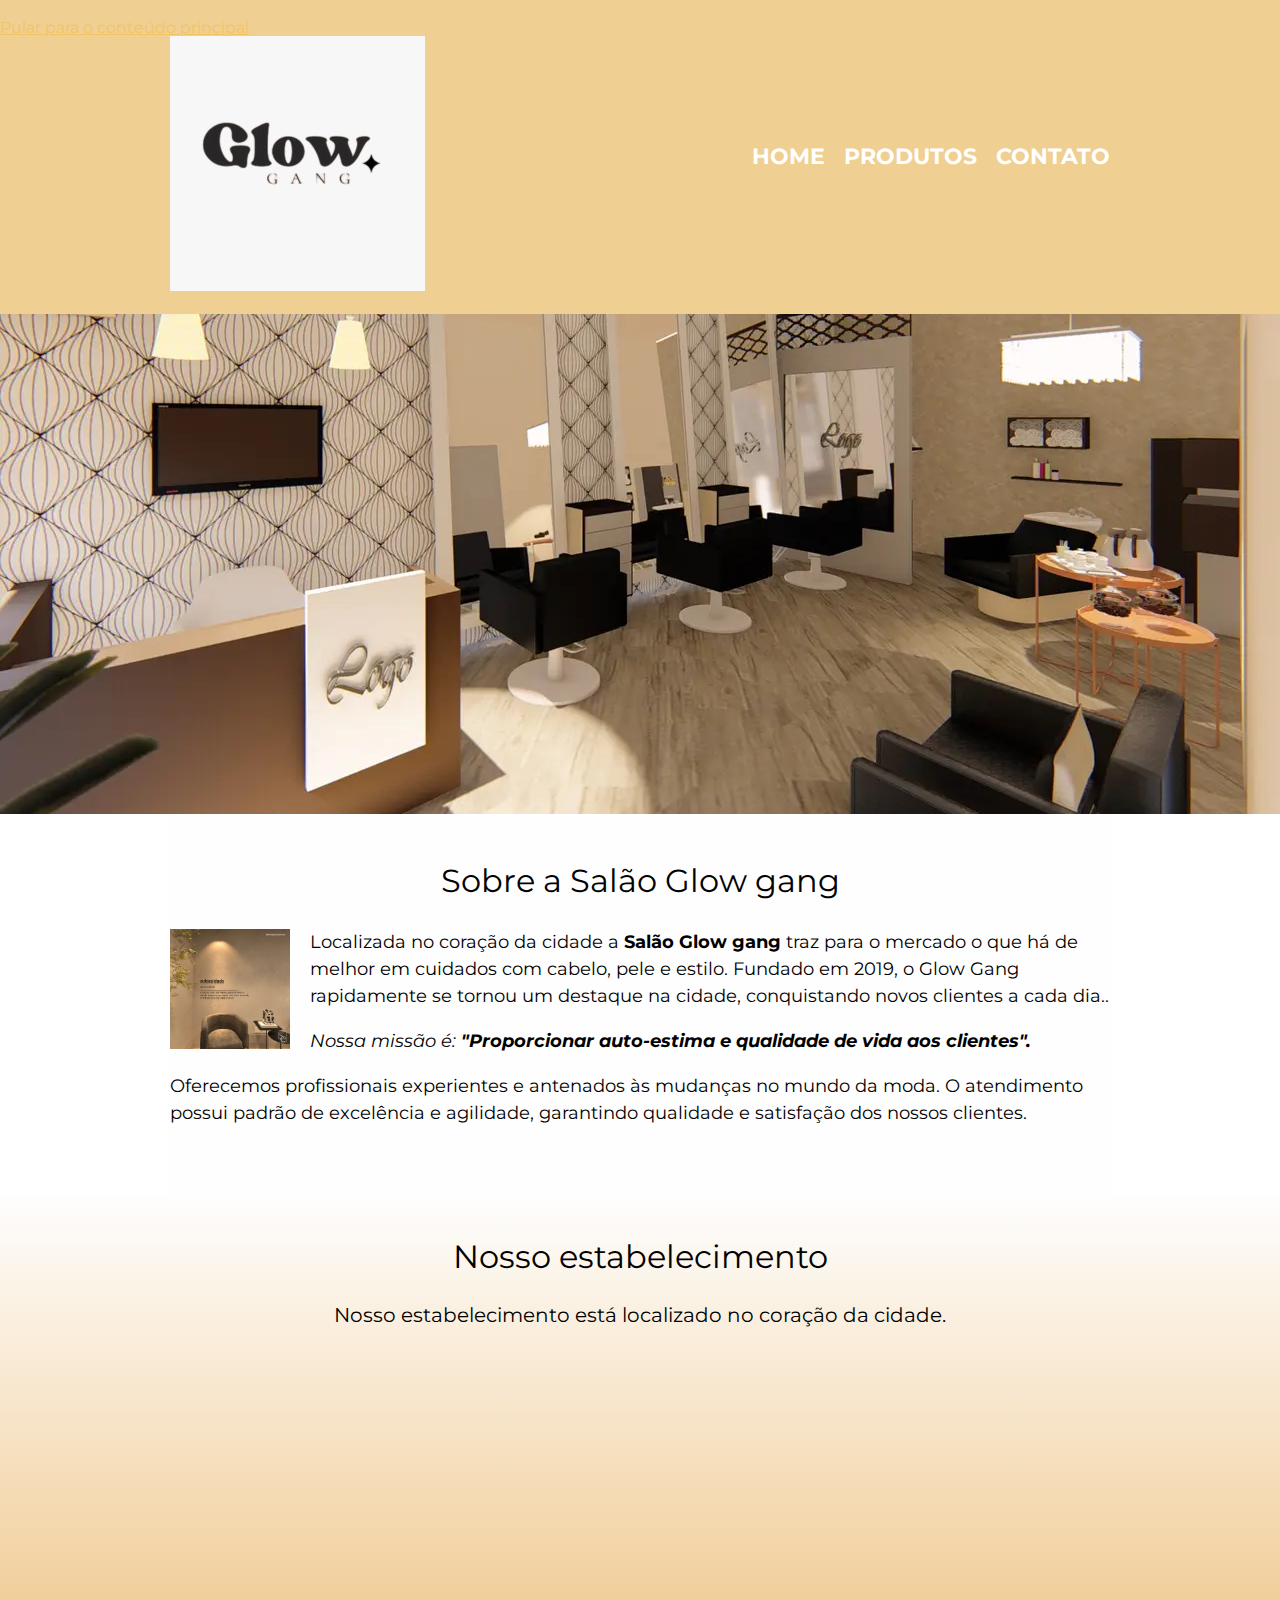
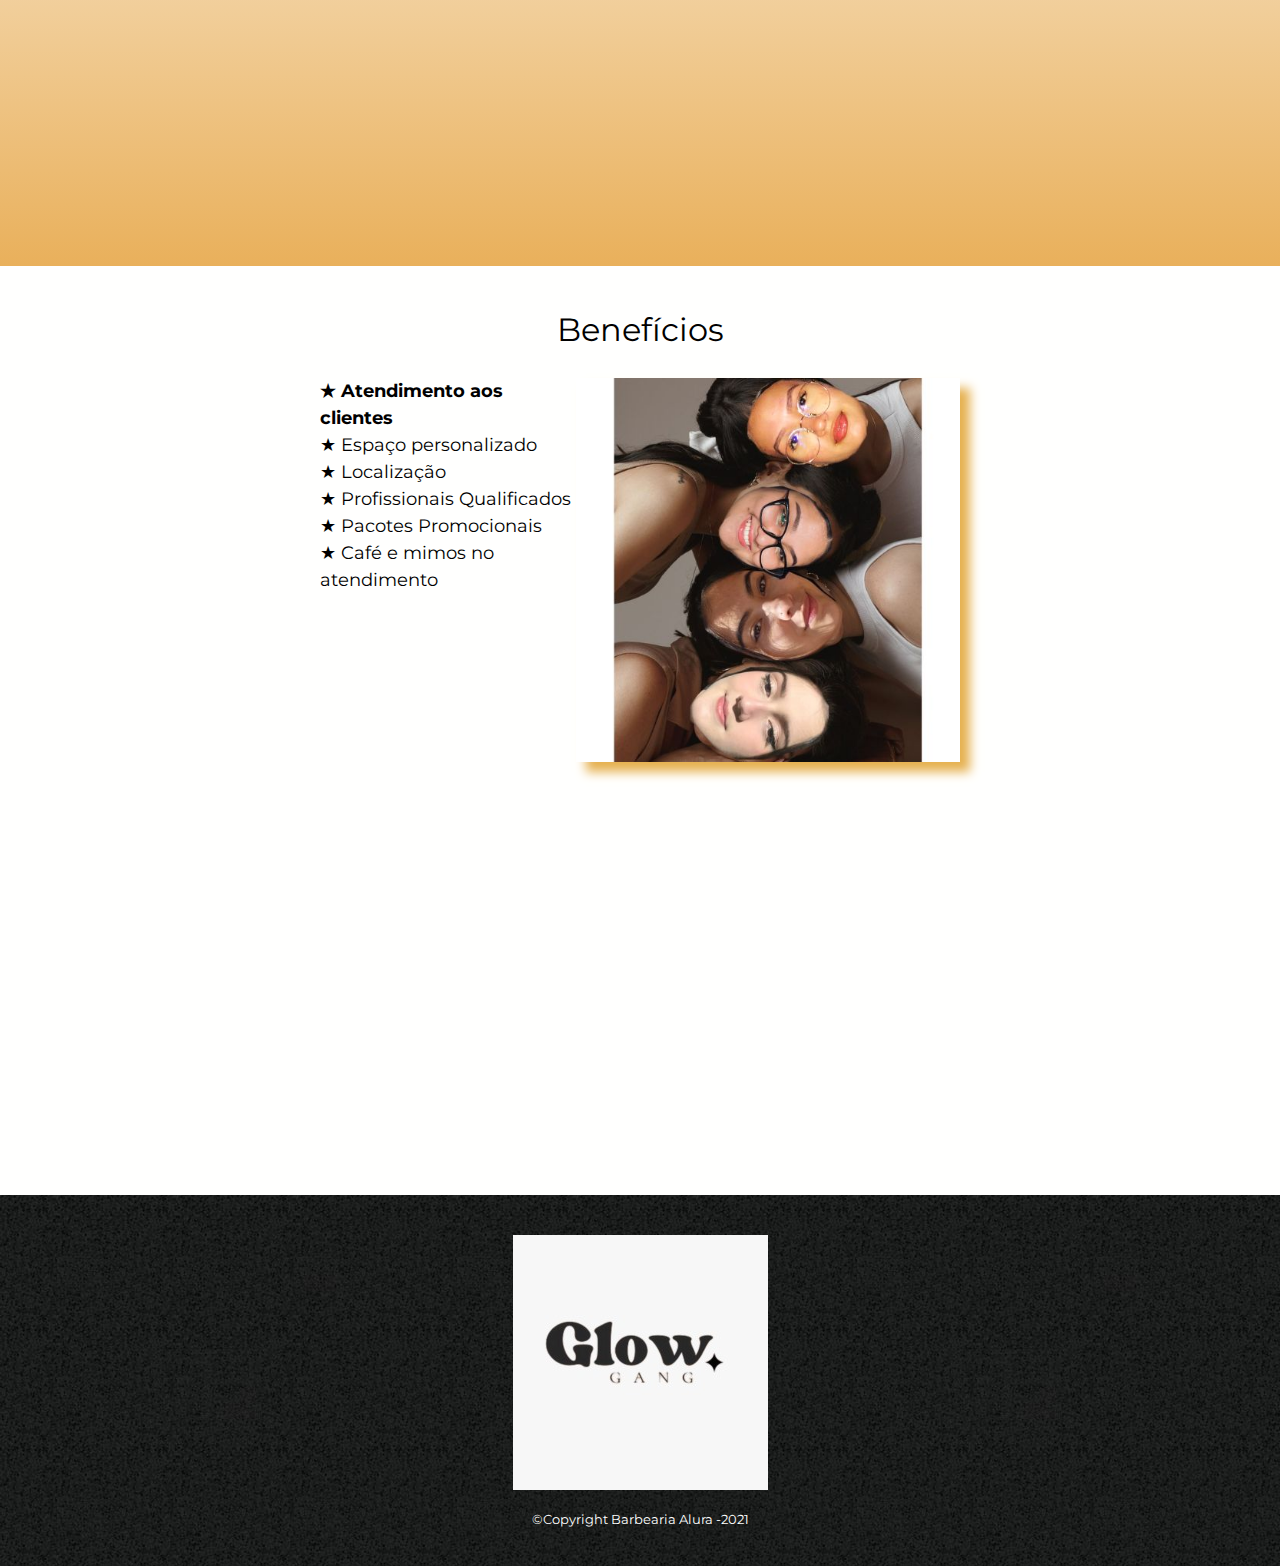
<file: Barbearia-Alura-master/index.html>
<!DOCTYPE html>
<html lang="pt-br">
    <head>
        <meta charset="UTF-8">
        <meta name="viewport" content="width=device-width">
        <title>Barbearia Alura</title>
        <link rel="stylesheet" href="assets/css/reset.css">
        <link rel="stylesheet" href="assets/css/home.css">
        <link rel="stylesheet" href="assets/css/header.css">
        <link rel="stylesheet" href="assets/css/footer.css">
        <link rel="stylesheet" href="assets/css/medias.css">
        <link rel="stylesheet" href="assets/css/body.css">
        <link rel="preconnect" href="https://fonts.googleapis.com">
        <link rel="preconnect" href="https://fonts.gstatic.com" crossorigin>
        <link href="https://fonts.googleapis.com/css2?family=Montserrat&display=swap" rel="stylesheet">
    </head>
    <body>
        <header>
            <a href="#conteudoPrincipal">Pular para o conteúdo principal</a>
            <div class="caixa">
                <img src="assets/img/logo.png" alt="Logo barbearia Alura">
                <nav>
                    <ul>
                        <li>
                            <a href="index.html">Home</a>
                        </li>
                        <li>
                            <a href="produtos.html">Produtos</a>
                        </li>
                        <li>
                            <a href="contato.html">Contato</a>
                        </li>
                    </ul>
                </nav>
            </div>
        </header>
        <img class="banner"src="assets/img/banner.jpg" alt>
        <main>
            <section class="principal">
                <h1 class="titulo-principal" id="conteudoPrincipal">Sobre a Salão Glow gang</h1>
                <img class="utensilios" src="assets/img/utensilios.jpg" alt="Utensilios de um barbeiro">
                <h2> Localizada no coração da cidade a <strong>Salão Glow gang</strong> traz para o mercado o que há de melhor em cuidados com cabelo, pele e estilo. Fundado em 2019, o Glow Gang rapidamente se tornou um destaque na cidade, conquistando novos clientes a cada dia..</h2>

                <h2 id="missao"><em>Nossa missão é: <strong>"Proporcionar auto-estima e qualidade de vida aos clientes".</strong></em></h2>

                <h2>Oferecemos profissionais experientes e antenados às mudanças no mundo da moda. O atendimento possui padrão de excelência e agilidade, garantindo qualidade e satisfação dos nossos clientes.</h2>
            </section>

            <section class="mapa">
                <h2 class="titulo-principal">Nosso estabelecimento</h2>
                <h3>Nosso estabelecimento está localizado no coração da cidade.</h3>
                <div class="mapa-conteudo">
                    <iframe src="https://www.google.com/maps/embed?pb=!1m18!1m12!1m3!1d3986.051024164136!2d-44.232913815177646!3d-2.490061831634333!2m3!1f0!2f0!3f0!3m2!1i1024!2i768!4f13.1!3m3!1m2!1s0x7f693ac4373db5d%3A0x542345f4cefdc215!2sSal%C3%A3o%20Glow!5e0!3m2!1spt-BR!2sbr!4v1747403847476!5m2!1spt-BR!2sbr" width="600" height="450" style="border:0;" allowfullscreen="" loading="lazy" referrerpolicy="no-referrer-when-downgrade"></iframe>
                </div>
            </section>
            <section class="beneficios">
                <h2 class="titulo-principal">Benefícios</h2>
                <div class="conteudo-beneficios">
                    <ul class="lista-beneficios"> 
                        <li class="itens">Atendimento aos clientes</li>
                        <li class="itens">Espaço personalizado</li>
                        <li class="itens">Localização</li>
                        <li class="itens">Profissionais Qualificados</li>
                        <li class="itens">Pacotes Promocionais</li>
                        <li class="itens">Café e mimos no atendimento</li>
                    </ul><img class="imagem-beneficios" src="assets/img/beneficios.jpg" alt="Benefícios da Barbearia Alura">
                </div>
                <div class="video">
                    <iframe width="560" height="315" src="https://www.youtube.com/embed/YVJijQIualA?si=bgNNDyKoELKAqyOb&amp;start=183" title="YouTube video player" frameborder="0" allow="accelerometer; autoplay; clipboard-write; encrypted-media; gyroscope; picture-in-picture; web-share" referrerpolicy="strict-origin-when-cross-origin" allowfullscreen></iframe>
                </div>
            </section>
       
        </main>
        <footer>
            <img src="assets/img/logo-branco.png" alt="Logo da Barbearia Alura">
            <p class="Copyright">&copy;Copyright Barbearia Alura -2021</p>
        </footer>
    </body>
</html>
</file>
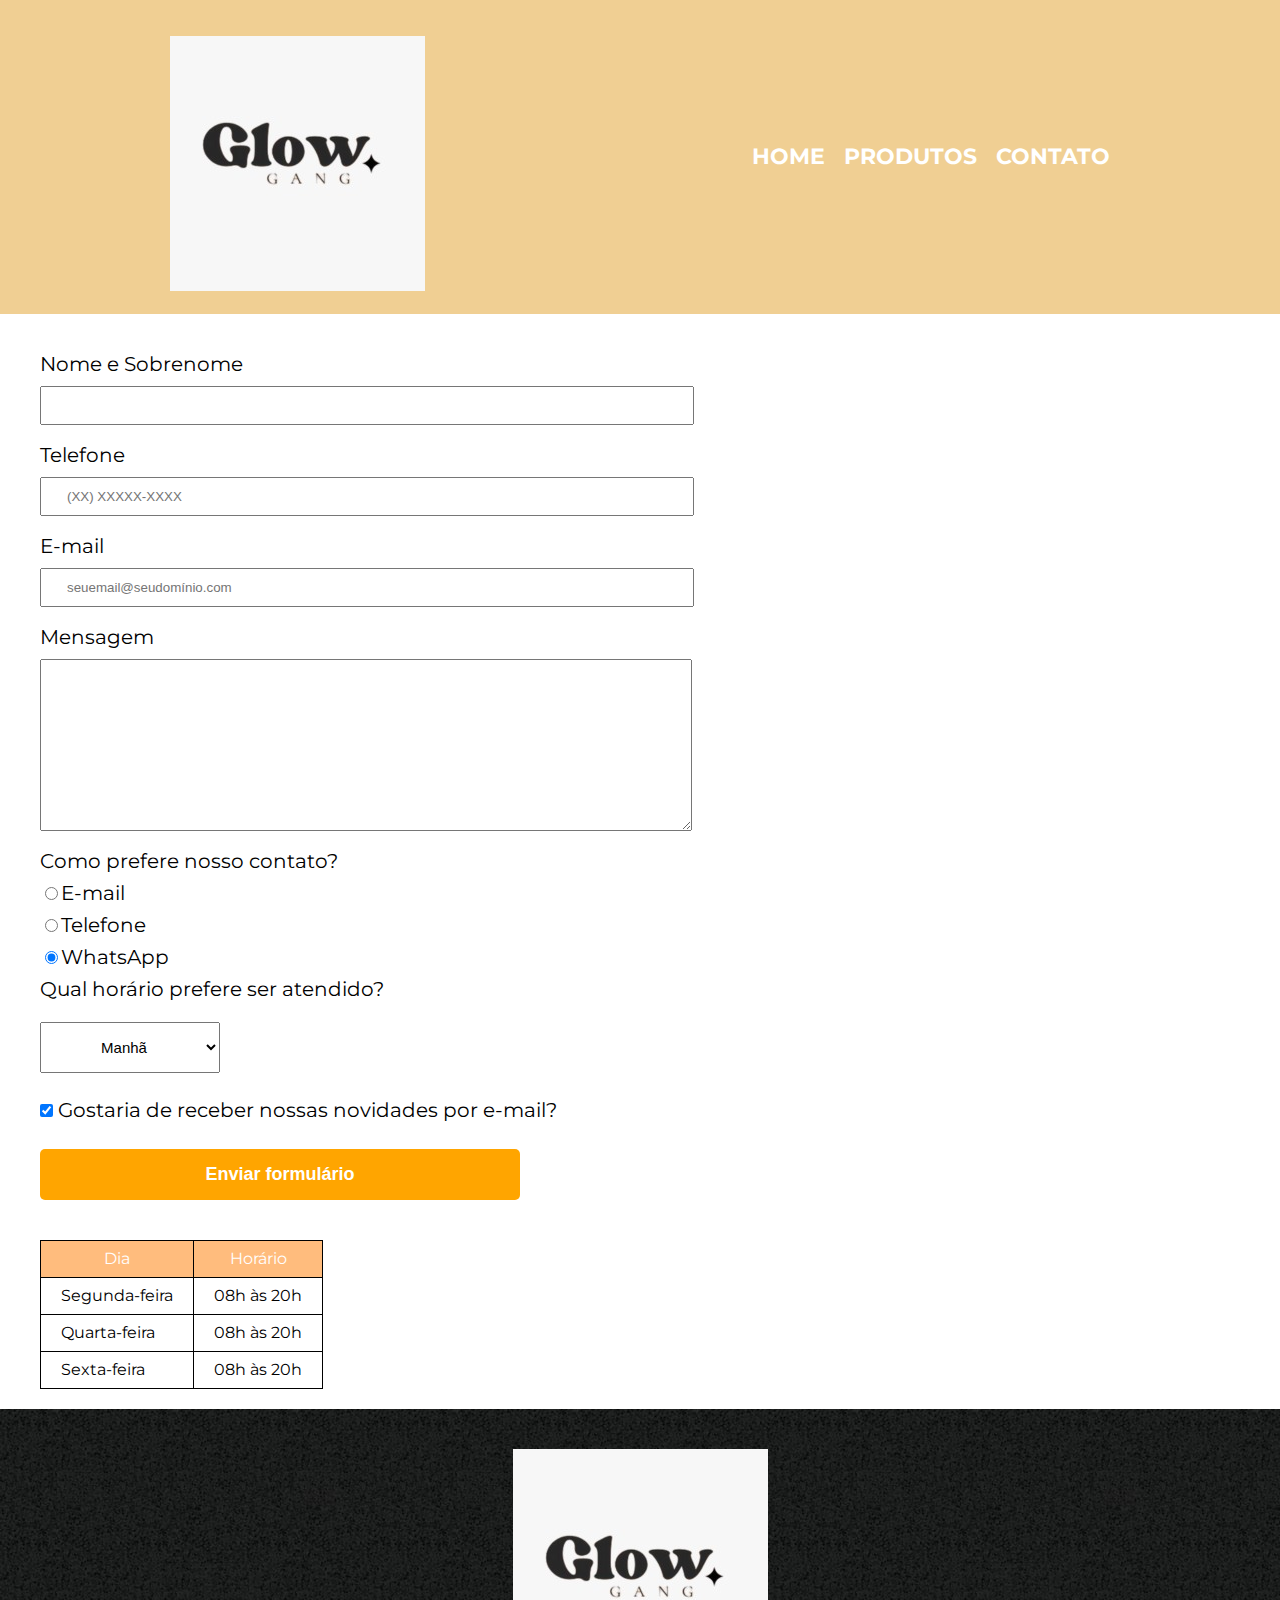
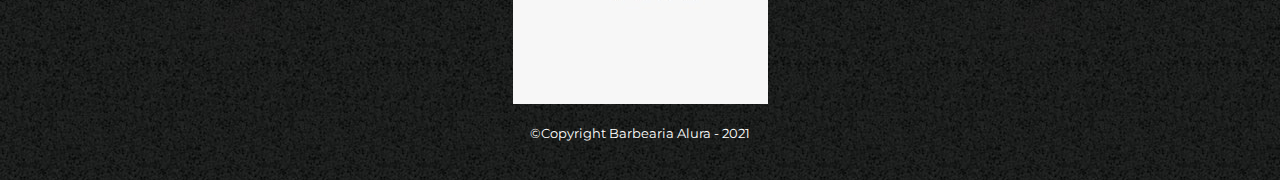
<file: Barbearia-Alura-master/contato.html>
<!DOCTYPE html>
<html lang="pt-br">
    <head>
        <meta charset="UTF-8">
        <meta name="viewport" content="width=device-width">
        <title>Contato | Barbearia Alura</title>
        <link rel="stylesheet" href="assets/css/reset.css">
        <link rel="stylesheet" href="assets/css/header.css">
        <link rel="stylesheet" href="assets/css/footer.css">
        <link rel="stylesheet" href="assets/css/contato.css">
        <link rel="stylesheet" href="assets/css/medias.css">
        <link rel="stylesheet" href="assets/css/body.css">
        <link href="https://fonts.googleapis.com/css2?family=Montserrat&display=swap" rel="stylesheet">
    </head>
    <body>
        <header>
            <a href="#conteudoPrincipal">Pular para o conteúdo principal</a>
            <div class="caixa">
                <h1><img src="assets/img/logo.png" alt="Logo da barbearia Alura"></h1>
                <nav>
                    <ul>
                        <li><a href="index.html">Home</a></li>
                        <li><a href="produtos.html">Produtos</a></li>
                        <li><a href="contato.html">Contato</a></li>
                    </ul>
                </nav>
            </div>
        </header>

        <main>
            <form>
                <fieldset>
                    <label for="nome-sobrenome">Nome e Sobrenome</label>
                    <input type="text" id="nome-sobrenome" class="input-padrao" required>

                    <label for="telefone">Telefone</label>
                    <input type="tel" id="telefone" class="input-padrao" placeholder="(XX) XXXXX-XXXX"required>

                    <label for="email">E-mail</label>
                    <input type="email" id="email" class="input-padrao" placeholder="seuemail@seudomínio.com" required>

                    <label for="mensagem">Mensagem</label>
                    <textarea cols="75" rows="10" id="mensagem" class="input-padrao" required></textarea>
                </fieldset>

                <fieldset>    
                    <legend>Como prefere nosso contato?</legend>
                    <label for="radio-email"><input type="radio" name="contato" value="email" id="radio-email">E-mail</label>
                    

                    <label for="radio-telefone"> <input type="radio" name="contato" value="telefone" id="radio-telefone">Telefone</label>
                

                    <label for="radio-whatsapp"><input type="radio" name="contato" value="whatsapp" id="radio-whatsapp" checked>WhatsApp</label>
                </fieldset>

                <fieldset>
                    <legend>Qual horário prefere ser atendido?</legend>
                    <select>
                        <option>Manhã</option>
                        <option>Tarde</option>
                        <option>Noite</option>
                    </select>
                </fieldset>

                <label for="checkbox"><input type="checkbox" class="checkbox" checked id="checkbox"> Gostaria de receber nossas novidades por e-mail?</label>

                <input type="submit" value="Enviar formulário" class="enviar">
            </form>

            <table>
                <thead>
                    <tr>
                        <th>Dia</th>
                        <th>Horário</th>
                    </tr>
                </thead>
                <tbody>
                    <tr>
                        <td>Segunda-feira</td>
                        <td>08h às 20h</td>
                    </tr>
                    <tr>
                        <td>Quarta-feira</td>
                        <td>08h às 20h</td>
                    </tr>
                    <tr>
                        <td>Sexta-feira</td>
                        <td>08h às 20h</td>
                    </tr>
                </tbody>
            </table>
        </main>
        <footer>
            <img src="assets/img/logo-branco.png" alt="Logo da barbearia Alura">
            <p class="Copyright">&copy;Copyright Barbearia Alura - 2021</p>
        </footer>
    </body>
</html>
</file>
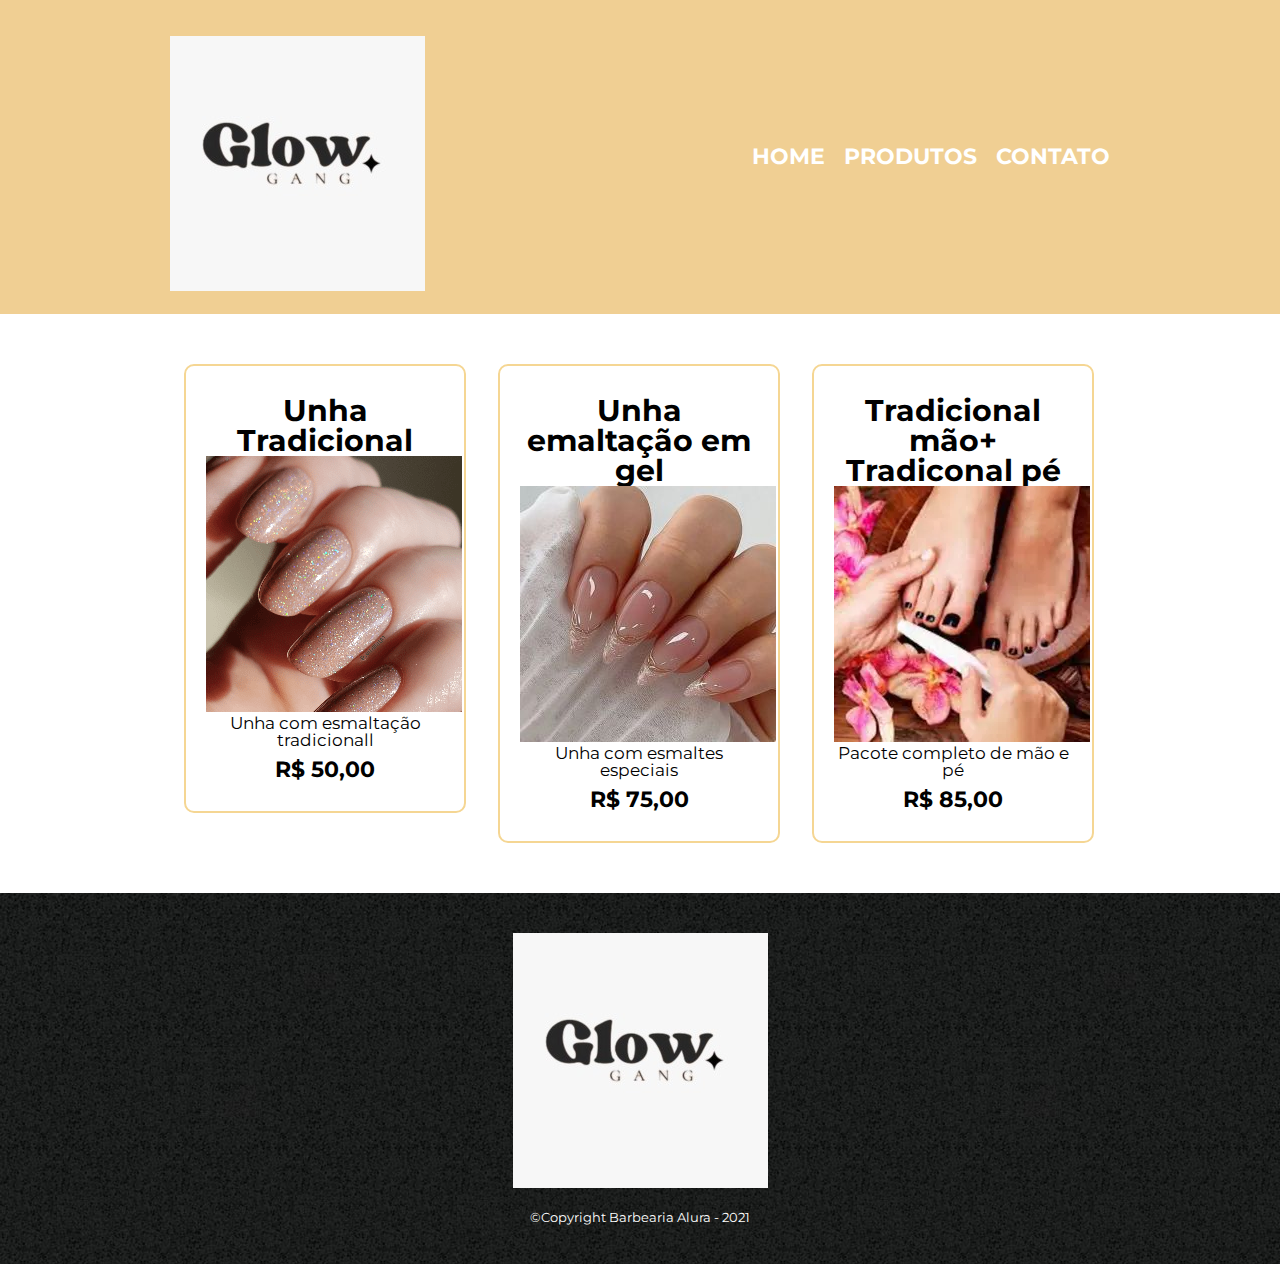
<file: Barbearia-Alura-master/produtos.html>
<!DOCTYPE html>
<html lang="pt-br">
    <head>
        <meta charset="UTF-8">
        <meta name="viewport" content="width=device-width">
        <title>Produtos | Barbearia Alura</title>
        <link rel="stylesheet" href="assets/css/reset.css">
        <link rel="stylesheet" href="assets/css/header.css">
        <link rel="stylesheet" href="assets/css/footer.css">
        <link rel="stylesheet" href="assets/css/produtos.css">
        <link rel="stylesheet" href="assets/css/medias.css">
        <link rel="stylesheet" href="assets/css/body.css">
        <link href="https://fonts.googleapis.com/css2?family=Montserrat&display=swap" rel="stylesheet">
    </head>
    <body>
        <header>
            <a href="#conteudoPrincipal">Pular para o conteúdo principal</a>
            <div class="caixa">
                <img src="assets/img/logo.png" alt="Logo da barbearia Alura">
                <nav>
                    <ul>
                        <li><a href="index.html">Home</a></li>
                        <li><a href="produtos.html">Produtos</a></li>
                        <li><a href="contato.html">Contato</a></li>
                    </ul>
                </nav>
            </div>
        </header>
        <main>
            <ul class="produtos">
                <li>
                    <h1>Unha Tradicional</h1>
                    <img src="assets/img/cabelo.jpg" alt>
                    <h2 class="produto-descricao">Unha com esmaltação tradicionall </h2>
                    <h3 class="produtos-preco">R$ 50,00</h3>
                </li>
                <li>
                    <h1>Unha emaltação em gel</h1>
                    <img src="assets/img/barba.jpg">
                    <h2   class="produto-descricao">Unha com esmaltes especiais</h2>
                    <h3 class="produtos-preco">R$ 75,00</h3>
                </li>
                <li>
                    <h1>Tradicional mão+ Tradiconal pé</h1>
                    <img src="assets/img/cabelo+barba.jpg">
                    <h2 class="produto-descricao">Pacote completo de mão e pé</h2>
                    <h3 class="produtos-preco">R$ 85,00</h3>
                </li>
            </ul>
        </main>

        <footer>
            <img src="assets/img/logo-branco.png" alt="Logo barbearia Alura">
            <p class="Copyright">&copy;Copyright Barbearia Alura - 2021</p>
        </footer>
    </body>
</html>
</file>
<file: Barbearia-Alura-master/assets/css/home.css>
header, a {
    color: #f1c564;
    left: -100000px;
}

.banner {
    width: 100%;
}
.titulo-principal {
    font-size: 2em;
    text-align: center;
    margin: 0 0 1em;
    clear: left; 
}
.principal {
    padding: 3em 0;
    background: #FEFEFE;
    width: 940px;
    margin: 0 auto;
}
.principal h2 {
    margin: 0 0 1em;
    font-size: 18px;
    line-height: 1.5;
}
.principal strong {
    font-weight: bold;
}
.principal em {
    font-style: italic;
}
.utensilios {
    width: 120px;
    float: left;
    margin: 0 20px 20px 0;
}
.imagem-beneficios {
    width: 60%;
    opacity: 1;
    transition: 1s;
    box-shadow: 10px 10px 10px #e6b150;
}
.imagem-beneficios:hover{
    opacity: 0.3;
}
.mapa {
    padding: 3em 0;
    background: linear-gradient(#FEFEFE, #e9b05b)
}
.mapa h3 {
    margin: 0 0 2em;
    text-align: center;
    font-size: 20px;
}
.mapa-conteudo {
    width: 940px;
    margin: 0 auto;
}
.beneficios {
    padding: 3em 0;
    background: #fffffe;
    margin: 0 auto;
}
.conteudo-beneficios {
    width: 640px;
    margin: 0 auto;
}
.lista-beneficios {
    width: 40%;
    display: inline-block;
    vertical-align: top;
    font-size: 18px;
    padding: 0 0 15px;
}
.itens {
    line-height: 1.5;
}
.itens:before {
    content: "★ ";
}
.itens:first-child {
    font-weight: bold;
}
.video {
    width: 560px;
    margin: 2em auto;
}
</file>
<file: Barbearia-Alura-master/assets/css/header.css>
header {
    background: #f0cf93;
    padding: 20px 0;
}

.caixa {   
    position: relative;
    width: 940px;
    margin: 0 auto;
}

nav {
    position: absolute;
    top: 110px;
    right: 0;
}

nav li {
    display: inline;
    margin: 0 0 0 15px;
}

nav a {
    text-transform: uppercase;
    text-decoration: none;
    color: #ffffff;
    font-weight: bold;
    font-size: 22px;
}

nav a:hover {
    color: #C78C19;
    text-decoration: underline;
}
</file>
<file: Barbearia-Alura-master/assets/css/footer.css>
footer {
    text-align: center;
    background: url("../img/bg.jpg");
    padding: 40px 0;
}

.Copyright {
    color: #FFFFFF;
    font-size: 13px;
    padding: 20px 0 0;
}
</file>
<file: Barbearia-Alura-master/assets/css/medias.css>
@media screen and (max-width: 375px) {
    .caixa, .principal, .conteudo-beneficios, .mapa-conteudo, .video, .produtos, form {
        width: auto;
    }
    .input-padrao, .enviar {
        width: 80%;
    }
    nav a {
        font-size: 16px;
        font-weight: bold;
    }
}

@media screen and (max-width: 425px) {
    .caixa, .principal, .conteudo-beneficios, .mapa-conteudo, .video, .produtos, form  {
        width: auto;
    }
    .produtos li {
        width: 95%; 
        margin-top: 15px;
    }
}

@media screen and (max-width: 470px) {
    nav {
    display: flex;
    justify-content: center;    
    }
    p {
        font-size: 18px;
    }
    .lista-beneficios {
        font-size: 18px;
    }
    .imagem-beneficios {
        margin: 0 0 0 40px;
    }
}

@media screen and (max-width: 480px) {
    .caixa, .principal, .conteudo-beneficios, .mapa-conteudo, .video, .produtos, form {
        width: auto;
    }
    .mapa-conteudo, .video, .utensilios {
        margin: 9px;
    }
    .caixa {
        text-align: center;
    }
    nav {
        position: static;
    }
    .principal {
        padding: 1em 0;
    }
    .principal h2 {
        padding: 0px 12px;
        line-height: 1.5;
    }
    .itens {
        padding: 0 10px;
    }
    .lista-beneficios {
        width: 100%;
    }
    .imagem-beneficios {
        margin: 9px;
        width: 95%;
    }
    .produtos li {
        width: 95%; 
        margin-top: 15px;
    }
    form select {
        width: 72%;
    }
}

@media screen and (max-width: 900px) {
    .caixa, .principal, .conteudo-beneficios, .mapa-conteudo, .video, .produtos, form {
        width: auto;
    }
    .utensilios, .mapa-conteudo, .video {
        margin: 9px;
    }
    .itens {
        margin: 0 0 0 30px;
    }
   .imagem-beneficios {
    width: 70%;
    margin-left: 2.5em;
    margin-bottom: 2em;
   }
   .produtos li {
    width: 95%; 
    margin-top: 15px;
    }
}

@media screen and (max-width: 950px) {
    .caixa, .principal, .conteudo-beneficios, .mapa-conteudo, .video, .produtos, form  {
        width: auto;
    }
    .produtos li {
        width: 95%; 
        margin-top: 15px;
    }
}
</file>
<file: Barbearia-Alura-master/assets/css/body.css>
body {
    font-family: 'Montserrat', sans-serif;
}
</file>
<file: Barbearia-Alura-master/assets/css/contato.css>
header, a {
    color: transparent;
    left: -100000px;
}

form {
    margin: 40px 40px;
}
form label, form legend {
    display: block;
    font-size: 20px;
    margin: 0 0 12px;
}
.input-padrao {
    display: block;
    margin: 0 0 20px;
    width: 50%;
    padding: 10px 25px;
}
.checkbox {
    margin: 20px 0;
}
select {
    margin: 11px 0;
    text-align: center;
    width: 15%;
    padding: 15px 15px;
    font-size: 15px;
}
option {
    width: 5%;
    font-size: 16px;
    background: #dbd5d5;
}
.enviar {
    width: 40%;
    padding: 15px 0;
    background: orange;
    color: white;
    border: none;
    border-radius: 5px;
    font-weight: bold;
    font-size: 18px;
    cursor: pointer;
    transition: 1s all; 
}
.enviar:hover {
    background: darkorange;
    transform: scale(1.2);
}
table {
    margin: 20px 40px;
}
thead {
    background: #ffbc7d;
    color: #FFFFFF;
}
td, th {
    border: 1px solid #000000;
    padding: 10px 20px;
}
</file>
<file: Barbearia-Alura-master/assets/css/produtos.css>
header, a {
    color: transparent;
    left: -1000000px;
}

.produtos {
    width: 940px;
    margin: 0 auto;
    padding: 50px 0;
}

.produtos h1 {
    font-size: 30px;
    font-weight: bold;
}

.produtos li {
    display: inline-block;
    text-align: center;
    width: 30%;
    vertical-align: top;
    margin: 0 1.5%;
    padding: 30px 20px;
    box-sizing: border-box;
    border: 2px solid #f5d693;
    border-radius: 10px;
}

.produtos li:hover {
    border-color:#C78C19;
    border-width: 4px;
}

.produtos li:active {
    border-color: #f1cf85;
}

.produtos li:hover h1 {
    font-size: 25px;
}

.produto-descricao {
    font-size: 17px;
}

.produtos-preco {
    font-size: 22px;
    font-weight: bold;
    margin-top: 10px;
}
</file>
